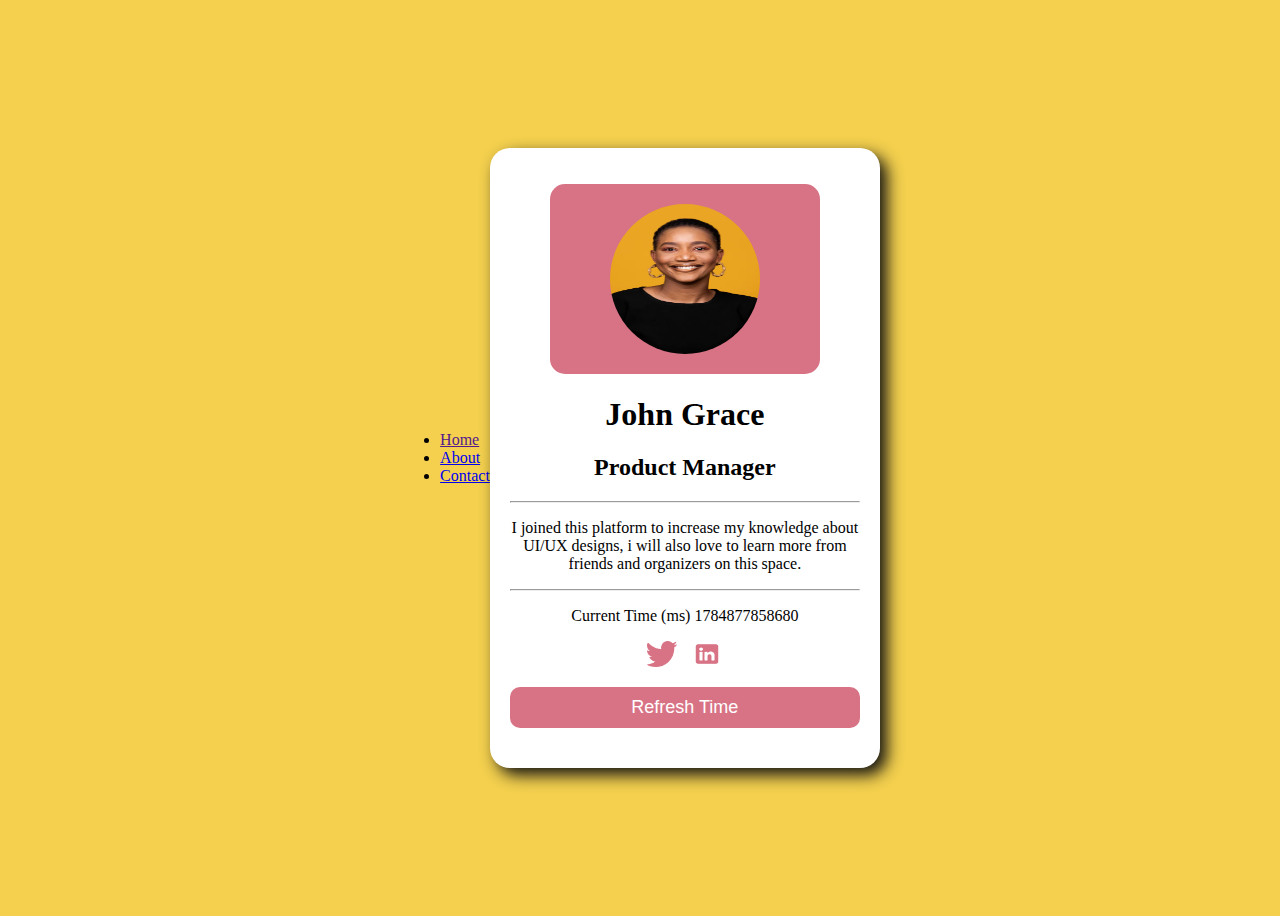
<file: index.html>
<!DOCTYPE html>
<html lang="en">

<head>
    <meta charset="UTF-8" />
    <meta name="viewport" content="width=device-width, initial-scale=1.0" />
    <link rel="stylesheet" href="css/style.css" />
    <title>Profile Card</title>
</head>

<body>
    <nav>
        <ul class="nav-list">
            <li><a href="">Home</a></li>
            <li><a href="about.html">About</a></li>
            <li><a href="contact.html">Contact</a></li>
        </ul>
    </nav>
    <main>
        <article data-textid="test-profile-card" class="main-con">
            <div class="container">
                <figure class="profile-container">
                    <img data-textid="test-user-avatar" src="images/profile-pic.jpg" alt="" class="profile-pic" />
                </figure>

                <div>
                    <header>
                        <h1 data-textid="test-user-name">John Grace</h1>

                        <h2>Product Manager</h2>
                    </header>

                    <hr />

                    <p data-textid="test-user-bio">
                        I joined this platform to increase my knowledge about UI/UX designs, i will also love to learn more from friends and organizers on this space.
                    </p>

                    <hr />

                    <p>
                        Current Time (ms)
                        <span data-textid="test-user-bio" class="timer"></span>
                    </p>

                    <nav data-textid="test-user-social-links " class="social-container">
                        <img src="images/Icon-color.png " alt=" " class="social-icon" />
                        <img src="images/linkedin_square.png" alt=" " class="social-icon" />
                    </nav>

                    <div>
                        <button class="btn-style">Refresh Time</button>
                    </div>
                </div>
            </div>
        </article>
    </main>
    <script src="script.js"></script>
</body>

</html>
</file>
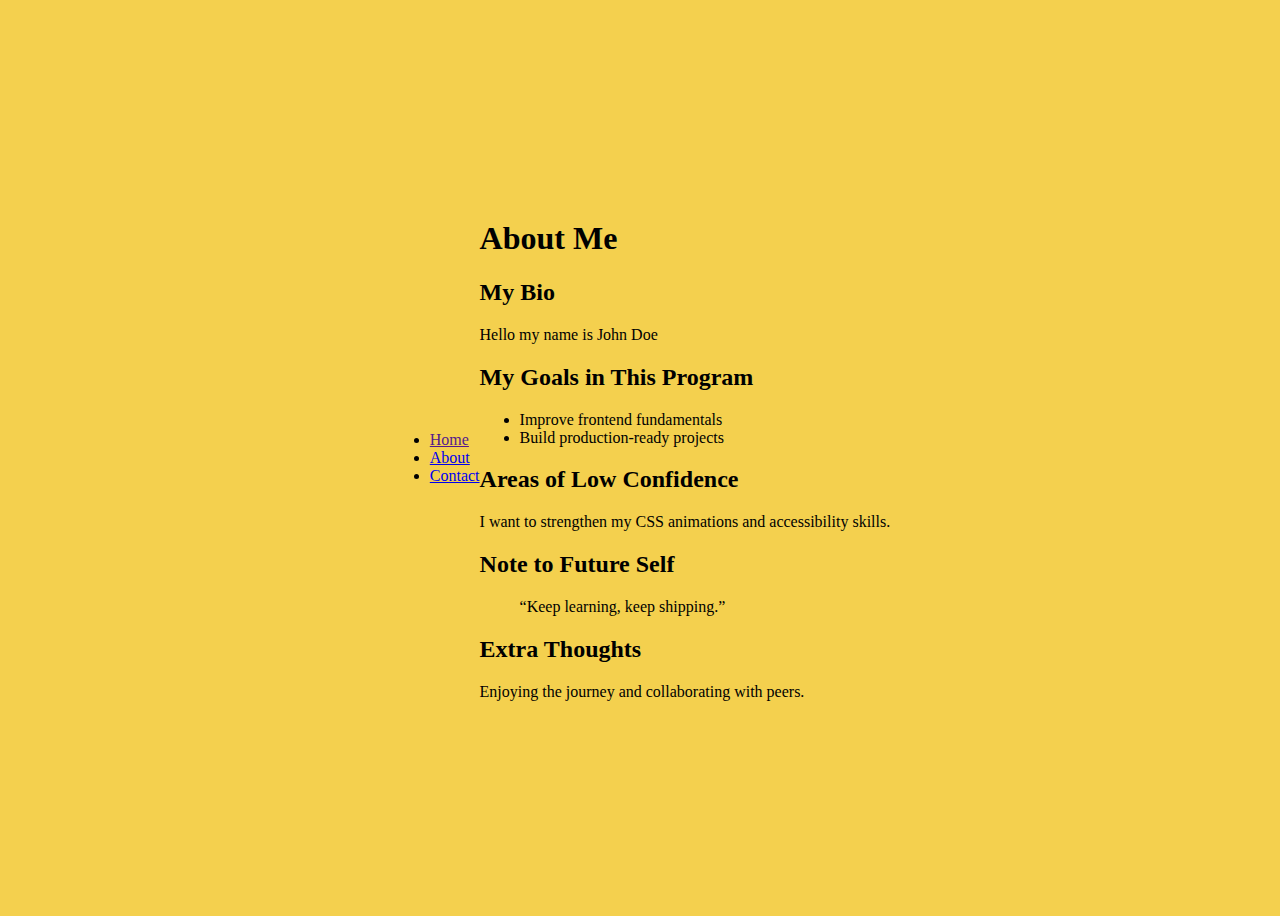
<file: about.html>
<!DOCTYPE html>
<html lang="en">

<head>
    <meta charset="UTF-8" />
    <meta name="viewport" content="width=device-width, initial-scale=1.0" />
    <link rel="stylesheet" href="css/style.css" />
    <title>About</title>
</head>

<body>
    <nav>
        <ul class="nav-list">
            <li><a href="">Home</a></li>
            <li><a href="about.html">About</a></li>
            <li><a href="contact.html">Contact</a></li>
        </ul>
    </nav>

    <main>
        <article data-testid="test-about-page" class="main-con">
            <div class="contact-container">
                <h1>About Me</h1>

                <section data-testid="test-about-bio">
                    <h2>My Bio</h2>
                    <p>Hello my name is John Doe</p>
                </section>

                <section data-testid="test-about-goals">
                    <h2>My Goals in This Program</h2>
                    <ul>
                        <li>Improve frontend fundamentals</li>
                        <li>Build production-ready projects</li>
                    </ul>
                </section>

                <section data-testid="test-about-confidence">
                    <h2>Areas of Low Confidence</h2>
                    <p>
                        I want to strengthen my CSS animations and accessibility skills.
                    </p>
                </section>

                <section data-testid="test-about-future-note">
                    <h2>Note to Future Self</h2>
                    <blockquote>“Keep learning, keep shipping.”</blockquote>
                </section>

                <section data-testid="test-about-extra">
                    <h2>Extra Thoughts</h2>
                    <p>Enjoying the journey and collaborating with peers.</p>
                </section>
            </div>
        </article>
    </main>

    <script src="script.js" charset="UTF-8"></script>
</body>

</html>
</file>
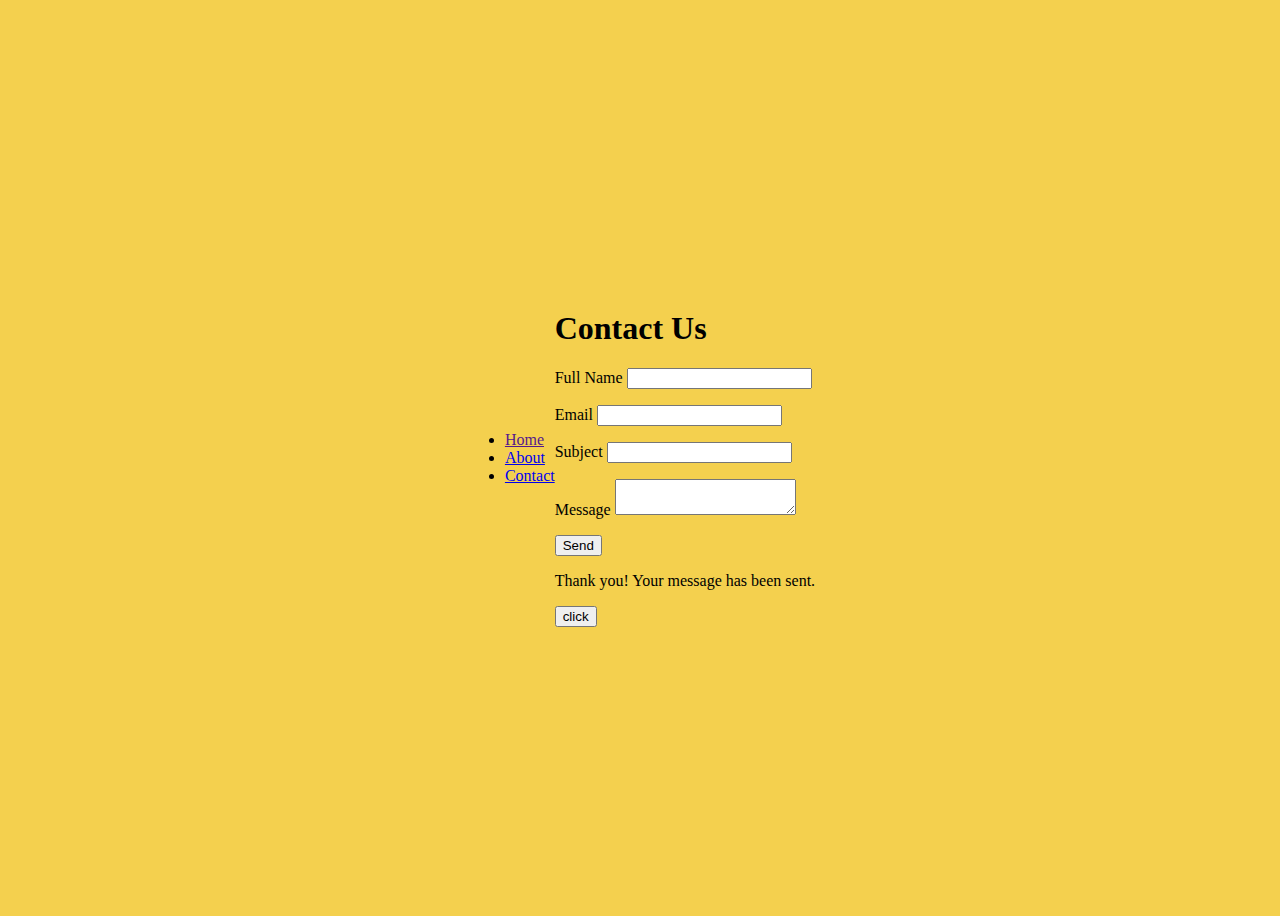
<file: contact.html>
<!DOCTYPE html>
<html lang="en">

<head>
    <meta charset="UTF-8" />
    <meta name="viewport" content="width=device-width, initial-scale=1.0" />
    <link rel="stylesheet" href="css/style.css" />
    <title>About</title>
</head>

<body>
    <nav>
        <ul class="nav-list">
            <li><a href="">Home</a></li>
            <li><a href="about.html">About</a></li>
            <li><a href="contact.html">Contact</a></li>
        </ul>
    </nav>

    <main>
        <article data-testid="test-contact-page" class="main-con">
            <div class="contact-container">
                <h1>Contact Us</h1>
                <form id="contactForm">
                    <label for="name">Full Name</label>
                    <input id="name" data-testid="test-contact-name" required />
                    <p id="error-name" data-testid="test-contact-error-name" aria-live="assertive"></p>

                    <label for="email">Email</label>
                    <input id="email" type="email" data-testid="test-contact-email" required />
                    <p id="error-email" data-testid="test-contact-error-email" aria-live="assertive"></p>

                    <label for="subject">Subject</label>
                    <input id="subject" data-testid="test-contact-subject" required />
                    <p id="error-subject" data-testid="test-contact-error-subject"></p>

                    <label for="message">Message</label>
                    <textarea id="message" minlength="10" data-testid="test-contact-message" required></textarea>
                    <p id="error-message" data-testid="test-contact-error-message"></p>

                    <button type="submit" data-testid="test-contact-submit">
              Send
            </button>
                    <p data-testid="test-contact-success" class="hidden">
                        Thank you! Your message has been sent.
                    </p>
                </form>
            </div>
        </article>

        <button type="button" class="click">click</button>
    </main>

    <script src="script.js" charset="UTF-8" defer></script>
</body>

</html>
</file>
<file: css/style.css>
body {
  background-color: hsl(47, 88%, 63%);
  display: flex;
  justify-content: center;
  align-items: center;
  min-height: 100vh;
}

.container {
  width: 350px;
  background-color: white;
  padding: 20px;
  margin-block: 40px;
  border-radius: 20px;
  box-shadow: 7px 7px 1rem hsl(0, 0%, 7%);
  text-align: center;
}

.profile-pic {
  width: 150px;
  height: 150px;
  border-radius: 50%;
  margin-inline: auto;
  text-align: center;
}

.profile-container {
  background-color: #d87385;
  display: flex;
  justify-content: center;
  padding-block: 20px;
  border-radius: 15px;
}

.social-container {
  display: flex;
  justify-content: center;
  gap: 15px;
}

.social-icon {
  width: 30px;
}

.btn-style {
  background-color: #d87385;
  padding: 10px;
  border-radius: 10px;
  width: 100%;
  margin-block: 20px;
  border: none;
  color: white;
  font-size: 18px;
  cursor: pointer;
}

@media (max-width: 850px) {
  .container {
    width: 280px;
  }
}
</file>
